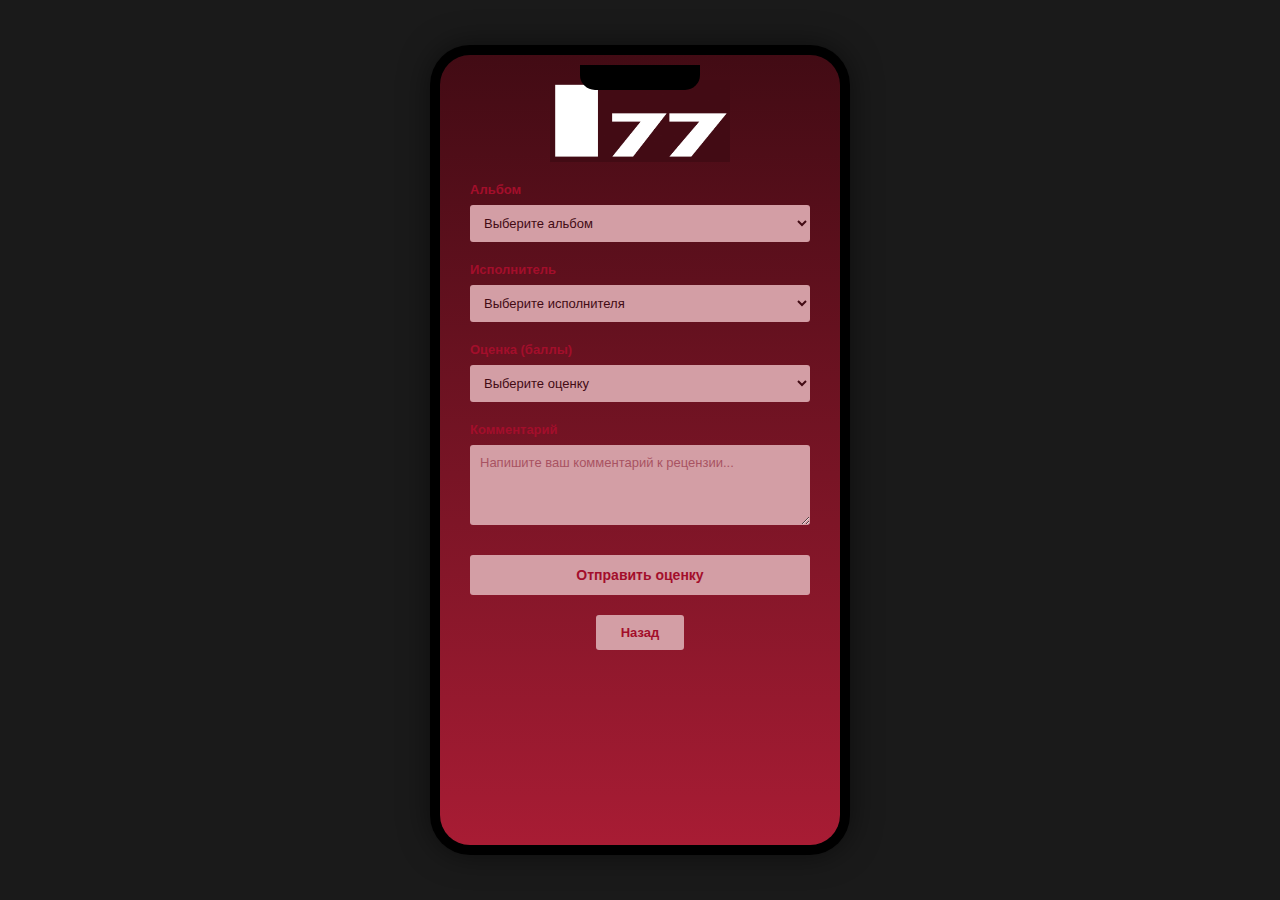
<file: rate.html>
<!DOCTYPE html>
<html lang="ru">
<head>
    <meta charset="UTF-8">
    <meta name="viewport" content="width=device-width, initial-scale=1.0">
    <title>Оценка музыки</title>
    <link rel="stylesheet" href="styles.css">
</head>
<body>
    <div class="phone-container">
        <div class="phone-frame">
            <div class="phone-content">
                <div class="logo-container">
                    <img src="img/snimok.PNG" alt="Логотип" class="logo">
                </div>
                
                <div class="rate-form-container">
                    <form class="rate-form" id="rateForm">
                        <div class="form-group">
                            <label for="album" class="form-label">Альбом</label>
                            <select id="album" name="album" class="form-select" required>
                                <option value="">Выберите альбом</option>
                                <option value="WILD EA$T">WILD EA$T</option>
                                <option value="треки для зайчика">треки для зайчика</option>
                                <option value="*би меня, малышка">*би меня, малышка</option>
                            </select>
                        </div>
                        
                        <div class="form-group">
                            <label for="artist" class="form-label">Исполнитель</label>
                            <select id="artist" name="artist" class="form-select" required>
                                <option value="">Выберите исполнителя</option>
                                <option value="Saluki">Saluki</option>
                                <option value="Zhanulka">Zhanulka</option>
                                <option value="Cupsize">Cupsize</option>
                            </select>
                        </div>
                        
                        <div class="form-group">
                            <label for="score" class="form-label">Оценка (баллы)</label>
                            <select id="score" name="score" class="form-select" required>
                                <option value="">Выберите оценку</option>
                                <option value="1">1</option>
                                <option value="1.1">1,1</option>
                                <option value="1.2">1,2</option>
                                <option value="1.3">1,3</option>
                                <option value="1.4">1,4</option>
                                <option value="1.5">1,5</option>
                                <option value="1.6">1,6</option>
                                <option value="1.7">1,7</option>
                                <option value="1.8">1,8</option>
                                <option value="1.9">1,9</option>
                                <option value="2">2</option>
                                <option value="2.1">2,1</option>
                                <option value="2.2">2,2</option>
                                <option value="2.3">2,3</option>
                                <option value="2.4">2,4</option>
                                <option value="2.5">2,5</option>
                                <option value="2.6">2,6</option>
                                <option value="2.7">2,7</option>
                                <option value="2.8">2,8</option>
                                <option value="2.9">2,9</option>
                                <option value="3">3</option>
                                <option value="3.1">3,1</option>
                                <option value="3.2">3,2</option>
                                <option value="3.3">3,3</option>
                                <option value="3.4">3,4</option>
                                <option value="3.5">3,5</option>
                                <option value="3.6">3,6</option>
                                <option value="3.7">3,7</option>
                                <option value="3.8">3,8</option>
                                <option value="3.9">3,9</option>
                                <option value="4">4</option>
                                <option value="4.1">4,1</option>
                                <option value="4.2">4,2</option>
                                <option value="4.3">4,3</option>
                                <option value="4.4">4,4</option>
                                <option value="4.5">4,5</option>
                                <option value="4.6">4,6</option>
                                <option value="4.7">4,7</option>
                                <option value="4.8">4,8</option>
                                <option value="4.9">4,9</option>
                                <option value="5">5</option>
                                <option value="5.1">5,1</option>
                                <option value="5.2">5,2</option>
                                <option value="5.3">5,3</option>
                                <option value="5.4">5,4</option>
                                <option value="5.5">5,5</option>
                                <option value="5.6">5,6</option>
                                <option value="5.7">5,7</option>
                                <option value="5.8">5,8</option>
                                <option value="5.9">5,9</option>
                                <option value="6">6</option>
                                <option value="6.1">6,1</option>
                                <option value="6.2">6,2</option>
                                <option value="6.3">6,3</option>
                                <option value="6.4">6,4</option>
                                <option value="6.5">6,5</option>
                                <option value="6.6">6,6</option>
                                <option value="6.7">6,7</option>
                                <option value="6.8">6,8</option>
                                <option value="6.9">6,9</option>
                                <option value="7">7</option>
                                <option value="7.1">7,1</option>
                                <option value="7.2">7,2</option>
                                <option value="7.3">7,3</option>
                                <option value="7.4">7,4</option>
                                <option value="7.5">7,5</option>
                                <option value="7.6">7,6</option>
                                <option value="7.7">7,7</option>
                                <option value="7.8">7,8</option>
                                <option value="7.9">7,9</option>
                                <option value="8">8</option>
                                <option value="8.1">8,1</option>
                                <option value="8.2">8,2</option>
                                <option value="8.3">8,3</option>
                                <option value="8.4">8,4</option>
                                <option value="8.5">8,5</option>
                                <option value="8.6">8,6</option>
                                <option value="8.7">8,7</option>
                                <option value="8.8">8,8</option>
                                <option value="8.9">8,9</option>
                                <option value="9">9</option>
                                <option value="9.1">9,1</option>
                                <option value="9.2">9,2</option>
                                <option value="9.3">9,3</option>
                                <option value="9.4">9,4</option>
                                <option value="9.5">9,5</option>
                                <option value="9.6">9,6</option>
                                <option value="9.7">9,7</option>
                                <option value="9.8">9,8</option>
                                <option value="9.9">9,9</option>
                                <option value="10">10</option>
                            </select>
                        </div>
                        
                        <div class="form-group">
                            <label for="comment" class="form-label">Комментарий</label>
                            <textarea id="comment" name="comment" class="form-textarea" rows="4" placeholder="Напишите ваш комментарий к рецензии..."></textarea>
                        </div>
                        
                        <button type="submit" class="submit-rate-button">Отправить оценку</button>
                    </form>
                </div>
                
                <div class="back-button-container">
                    <a href="index.html" class="back-button">Назад</a>
                </div>
            </div>
        </div>
    </div>
    <script>
        document.getElementById('rateForm').addEventListener('submit', function(e) {
            e.preventDefault();
            const album = document.getElementById('album').value;
            const artist = document.getElementById('artist').value;
            const score = document.getElementById('score').value;
            const comment = document.getElementById('comment').value;
            
            if (album && artist && score) {
                let message = 'Оценка отправлена!\nАльбом: ' + album + '\nИсполнитель: ' + artist + '\nОценка: ' + score.replace('.', ',') + ' баллов';
                if (comment) {
                    message += '\nКомментарий: ' + comment;
                }
                alert(message);
                // Здесь можно добавить отправку данных на сервер
            }
        });
    </script>
</body>
</html>
</file>
<file: styles.css>
* {
    margin: 0;
    padding: 0;
    box-sizing: border-box;
}

body {
    font-family: Arial, sans-serif;
    background: #1a1a1a;
    display: flex;
    justify-content: center;
    align-items: center;
    min-height: 100vh;
    padding: 10px;
}

.phone-container {
    width: 100%;
    max-width: 375px;
    display: flex;
    justify-content: center;
}

@media (max-width: 480px) {
    .phone-container {
        max-width: 100%;
    }
}

.phone-frame {
    width: 100%;
    max-width: 375px;
    height: 812px;
    max-height: 90vh;
    background: #000;
    border-radius: 40px;
    padding: 10px;
    box-shadow: 0 0 30px rgba(0, 0, 0, 0.5);
    position: relative;
    display: flex;
    flex-direction: column;
}

.phone-frame::before {
    content: '';
    position: absolute;
    top: 20px;
    left: 50%;
    transform: translateX(-50%);
    width: 120px;
    height: 25px;
    background: #000;
    border-radius: 0 0 15px 15px;
    z-index: 10;
}

.phone-content {
    width: 100%;
    height: 100%;
    background: linear-gradient(180deg, #420B14 0%, #A81C34 100%);
    border-radius: 30px;
    padding: 20px 15px;
    overflow-y: auto;
    overflow-x: hidden;
    -webkit-overflow-scrolling: touch;
    scrollbar-width: thin;
    scrollbar-color: rgba(211, 158, 165, 0.5) transparent;
}

.phone-content::-webkit-scrollbar {
    width: 6px;
}

.phone-content::-webkit-scrollbar-track {
    background: transparent;
    border-radius: 10px;
}

.phone-content::-webkit-scrollbar-thumb {
    background: rgba(211, 158, 165, 0.5);
    border-radius: 10px;
}

.phone-content::-webkit-scrollbar-thumb:hover {
    background: rgba(211, 158, 165, 0.7);
}

.logo-container {
    display: flex;
    justify-content: center;
    margin-bottom: 15px;
}

.logo {
    max-width: 150px;
    width: 100%;
    height: auto;
}

.title-container {
    display: flex;
    justify-content: center;
    margin-bottom: 20px;
}

.title-image {
    max-width: 200px;
    width: 100%;
    height: auto;
}

.albums-container {
    display: flex;
    flex-direction: column;
    gap: 20px;
}

.album-card {
    background: #D39EA5;
    border-radius: 3px;
    padding: 4px;
    position: relative;
    min-height: 450px;
}

.album-image-container {
    position: relative;
    margin: 4px 0 0 4px;
}

.album-image {
    width: calc(100% - 8px);
    height: auto;
    border-radius: 3px;
    display: block;
    max-width: 100%;
    object-fit: cover;
}

.album-info {
    margin: 8px 0 0 4px;
    display: flex;
    flex-direction: column;
    align-items: flex-start;
    text-align: left;
}

.album-name {
    font-weight: bold;
    color: #A30E2B;
    font-size: 13px;
    line-height: 1.3;
    margin-bottom: 2px;
}

.artist-name {
    color: #973346;
    font-size: 11px;
    font-weight: normal;
    margin-bottom: 2px;
    line-height: 1.3;
}

.album-score {
    font-weight: bold;
    color: #420B14;
    font-size: 11px;
    line-height: 1.3;
}

.reviews-section {
    margin-top: 7px;
    margin-left: 4px;
}

.reviews-title {
    font-weight: bold;
    color: #A30E2B;
    margin-bottom: 8px;
    font-size: 13px;
}

.no-reviews {
    color: #000;
    font-size: 12px;
}

.review-card {
    background: #FFFFFF;
    border-radius: 3px;
    padding: 3px;
    position: relative;
}

.review-header {
    display: flex;
    justify-content: space-between;
    padding: 3px;
}

.reviewer-name {
    color: #000;
    font-size: 11px;
    font-weight: normal;
}

.review-score {
    color: #000;
    font-size: 11px;
    font-weight: normal;
}

.review-text {
    color: #000;
    font-size: 11px;
    padding: 3px;
    margin-top: 2px;
    line-height: 1.3;
}

.bottom-image-container {
    display: flex;
    justify-content: center;
    margin: 30px 0 20px 0;
}

.bottom-image {
    max-width: 200px;
    width: 100%;
    height: auto;
}

.button-container {
    display: flex;
    justify-content: center;
    margin-bottom: 20px;
}

.rate-button {
    background: #D39EA5;
    color: #A30E2B;
    border: none;
    border-radius: 3px;
    padding: 12px 30px;
    font-size: 14px;
    font-weight: bold;
    text-decoration: none;
    display: inline-block;
    cursor: pointer;
    transition: background 0.3s, color 0.3s;
}

.rate-button:hover {
    background: #A30E2B;
    color: #D39EA5;
}

.rate-form-container {
    margin: 20px 0;
    padding: 0 10px;
}

.rate-form {
    display: flex;
    flex-direction: column;
    gap: 20px;
}

.form-group {
    display: flex;
    flex-direction: column;
    gap: 8px;
}

.form-label {
    color: #A30E2B;
    font-weight: bold;
    font-size: 13px;
}

.form-select {
    background: #D39EA5;
    color: #420B14;
    border: none;
    border-radius: 3px;
    padding: 10px;
    font-size: 13px;
    font-family: Arial, sans-serif;
    cursor: pointer;
    outline: none;
}

.form-select:focus {
    background: #FFFFFF;
}

.form-select option {
    background: #D39EA5;
    color: #420B14;
}

.form-textarea {
    background: #D39EA5;
    color: #420B14;
    border: none;
    border-radius: 3px;
    padding: 10px;
    font-size: 13px;
    font-family: Arial, sans-serif;
    resize: vertical;
    outline: none;
    width: 100%;
}

.form-textarea:focus {
    background: #FFFFFF;
}

.form-textarea::placeholder {
    color: #973346;
    opacity: 0.7;
}

.submit-rate-button {
    background: #D39EA5;
    color: #A30E2B;
    border: none;
    border-radius: 3px;
    padding: 12px 30px;
    font-size: 14px;
    font-weight: bold;
    cursor: pointer;
    transition: background 0.3s, color 0.3s;
    margin-top: 10px;
}

.submit-rate-button:hover {
    background: #A30E2B;
    color: #D39EA5;
}

.back-button-container {
    display: flex;
    justify-content: center;
    margin-top: 20px;
    margin-bottom: 20px;
}

.back-button {
    background: #D39EA5;
    color: #A30E2B;
    border: none;
    border-radius: 3px;
    padding: 10px 25px;
    font-size: 13px;
    font-weight: bold;
    text-decoration: none;
    display: inline-block;
    cursor: pointer;
    transition: background 0.3s, color 0.3s;
}

.back-button:hover {
    background: #A30E2B;
    color: #D39EA5;
}

.reviews-scroll-container {
    margin-top: 20px;
    margin-bottom: 20px;
    overflow: hidden;
    position: relative;
}

.reviews-scroll {
    display: flex;
    flex-direction: row;
    gap: 15px;
    padding: 10px 15px;
    animation: scroll-reviews 30s linear infinite;
    width: fit-content;
}

@keyframes scroll-reviews {
    0% {
        transform: translateX(0);
    }
    100% {
        transform: translateX(-50%);
    }
}

.scroll-review-card {
    background: #FFFFFF;
    border-radius: 3px;
    padding: 10px;
    min-width: 200px;
    flex-shrink: 0;
}

.scroll-review-header {
    display: flex;
    justify-content: space-between;
    padding: 3px;
    margin-bottom: 5px;
}

.scroll-reviewer-name {
    color: #000;
    font-size: 12px;
    font-weight: normal;
}

.scroll-review-score {
    color: #000;
    font-size: 12px;
    font-weight: normal;
}

.scroll-review-text {
    color: #000;
    font-size: 11px;
    padding: 3px;
    line-height: 1.3;
}

/* Адаптивность для мобильных устройств */
@media (max-width: 480px) {
    body {
        padding: 5px;
    }
    
    .phone-frame {
        border-radius: 20px;
        padding: 5px;
        height: 667px;
        max-height: 95vh;
    }
    
    .phone-frame::before {
        width: 80px;
        height: 20px;
        top: 10px;
    }
    
    .phone-content {
        border-radius: 15px;
        padding: 15px 10px;
    }
    
    .logo {
        max-width: 120px;
    }
    
    .title-image {
        max-width: 160px;
    }
    
    .bottom-image {
        max-width: 160px;
    }
    
    .album-card {
        min-height: auto;
    }
    
    .album-name {
        font-size: 12px;
    }
    
    .artist-name {
        font-size: 10px;
    }
    
    .album-score {
        font-size: 10px;
    }
    
    .reviews-title {
        font-size: 12px;
    }
    
    .no-reviews {
        font-size: 11px;
    }
    
    .reviewer-name,
    .review-score {
        font-size: 10px;
    }
    
    .review-text {
        font-size: 10px;
    }
    
    .rate-button {
        padding: 10px 20px;
        font-size: 13px;
    }
    
    .scroll-review-card {
        min-width: 160px;
        padding: 8px;
    }
    
    .scroll-reviewer-name,
    .scroll-review-score {
        font-size: 11px;
    }
    
    .scroll-review-text {
        font-size: 10px;
    }
    
    .form-select,
    .form-textarea {
        font-size: 14px;
        padding: 12px;
    }
    
    .submit-rate-button,
    .back-button {
        padding: 12px 20px;
        font-size: 13px;
    }
}

/* Адаптивность для планшетов */
@media (min-width: 481px) and (max-width: 768px) {
    .phone-container {
        max-width: 450px;
    }
    
    .phone-frame {
        max-width: 450px;
        height: 812px;
    }
    
    .phone-content {
        padding: 25px 20px;
    }
    
    .logo {
        max-width: 180px;
    }
    
    .title-image {
        max-width: 220px;
    }
    
    .bottom-image {
        max-width: 220px;
    }
    
    .scroll-review-card {
        min-width: 220px;
    }
}

/* Адаптивность для больших экранов */
@media (min-width: 769px) {
    .phone-container {
        max-width: 420px;
    }
    
    .phone-frame {
        max-width: 420px;
        height: 812px;
    }
    
    .phone-content {
        padding: 25px 20px;
    }
    
    .logo {
        max-width: 180px;
    }
    
    .title-image {
        max-width: 240px;
    }
    
    .bottom-image {
        max-width: 240px;
    }
    
    .scroll-review-card {
        min-width: 240px;
    }
}

/* Улучшение для touch-устройств */
@media (hover: none) and (pointer: coarse) {
    .rate-button,
    .submit-rate-button,
    .back-button {
        min-height: 44px;
        min-width: 44px;
    }
    
    .form-select,
    .form-textarea {
        min-height: 44px;
    }
}

/* Поддержка landscape ориентации на мобильных */
@media (max-width: 768px) and (orientation: landscape) {
    .phone-frame {
        height: 375px;
        max-height: 90vh;
    }
    
    .albums-container {
        gap: 15px;
    }
    
    .album-card {
        min-height: auto;
    }
}

/* Улучшение для очень маленьких экранов */
@media (max-width: 360px) {
    .phone-frame {
        height: 568px;
        max-height: 95vh;
    }
    
    .phone-content {
        padding: 10px 8px;
    }
    
    .logo {
        max-width: 100px;
    }
    
    .title-image {
        max-width: 140px;
    }
    
    .bottom-image {
        max-width: 140px;
    }
    
    .albums-container {
        gap: 15px;
    }
    
    .album-card {
        padding: 3px;
    }
    
    .scroll-review-card {
        min-width: 140px;
        padding: 6px;
    }
    
    .rate-button {
        padding: 8px 15px;
        font-size: 12px;
    }
}
</file>
